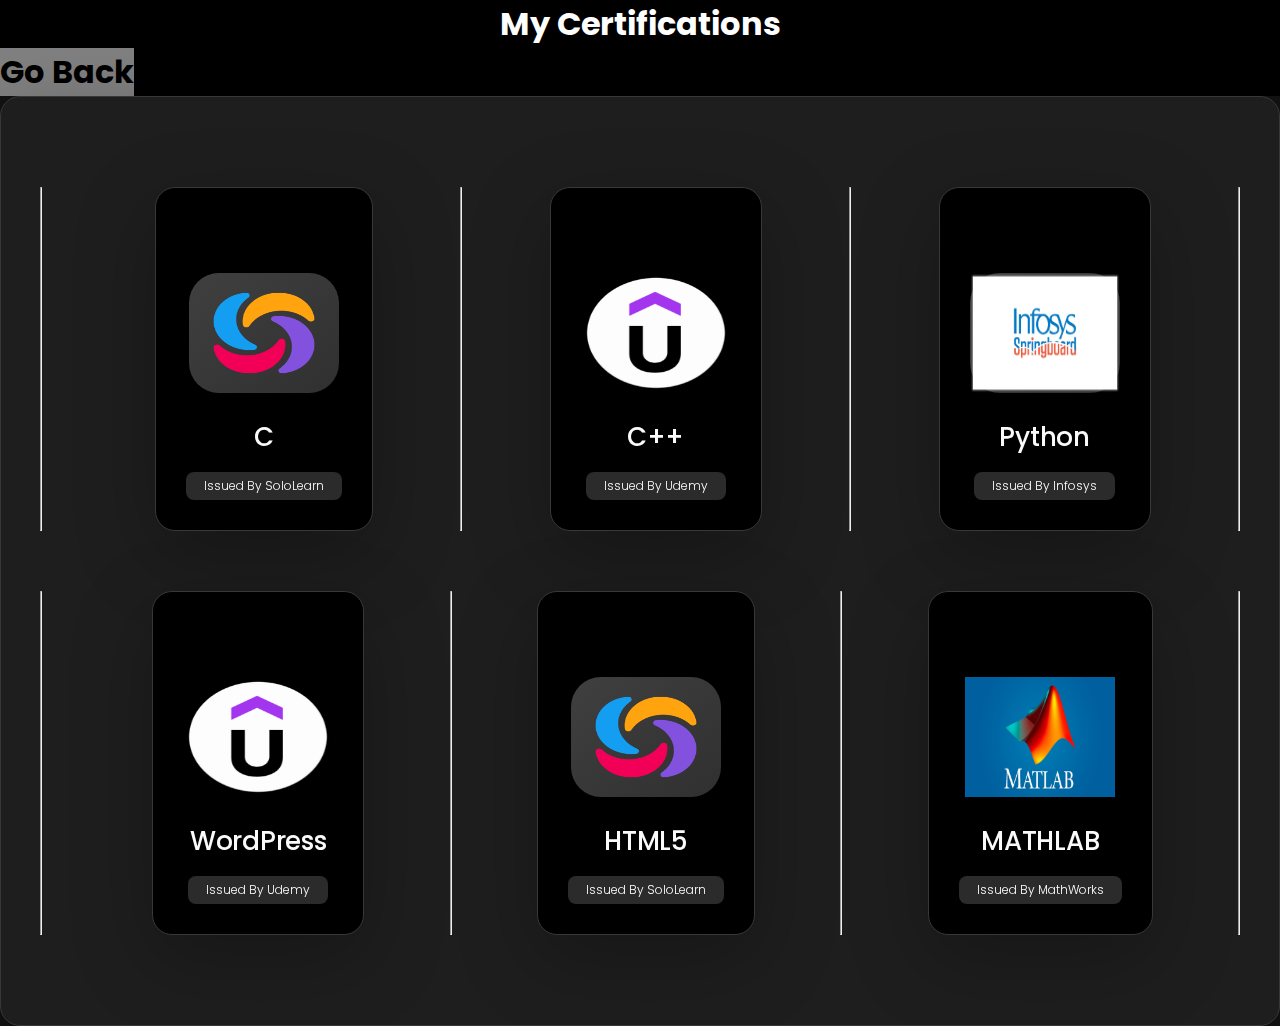
<file: certificate.html>
<!DOCTYPE html>
<html lang="en">

<head>
  <meta charset="UTF-8">
  <meta http-equiv="X-UA-Compatible" content="IE=edge">
  <meta name="viewport" content="width=device-width, initial-scale=1.0">
  <title>Harshit Certifications</title>

  <!--
    - favicon
  -->
  <link rel="shortcut icon" href="./assets/images/logo.png" type="image/x-icon">

  <!--
    - custom css link
  -->
  <link rel="stylesheet" href="./assets/css/style.css">

  <!--
    - google font link
  -->
  <link rel="preconnect" href="https://fonts.googleapis.com">
  <link rel="preconnect" href="https://fonts.gstatic.com" crossorigin>
  <link href="https://fonts.googleapis.com/css2?family=Poppins:wght@300;400;500;600&display=swap" rel="stylesheet">
  <style>

  </style>
</head>
<body>
    
    <header>
          <h1 style="text-align: center;background-color:black;color:white">My Certifications
              <a href="https://branium.epizy.com/">
              <button  style="background-color:gray;color:black">
                  Go Back
              </button>
              </a>
          </h1>         
    </header>
    
    <article class="about  active" data-page="about">     
      
    <main>

        <hr>
        <br>
        <aside style="background-color:black" class="sidebar" data-sidebar>
            <br>

        <div class="sidebar-info">
      
              <figure class="avatar-box">
              <a href="assets/images/c.pdf" target="_blank"><img src="./assets/images/sololearn.webp" alt="C" width="60" height="120"> </a> 
              </figure>
      
              <div class="info-content">
                <h1 class="name" title="Harshit Jain">C</h1>
      
                <p class="title">Issued By SoloLearn</p>
              </div>
     
            </div> 
      
          </aside>
          <hr>
          <aside style="background-color:black" class="sidebar" data-sidebar>
<br>
            <div class="sidebar-info">
      
              <figure class="avatar-box">
                <a href="assets/images/c++.pdf" target="_blank"><img src="./assets/images/udemy.png" alt="C++" width="60" height="120"> </a> 
              </figure>
      
              <div class="info-content">
                <h1 class="name" title="Harshit Jain">C++</h1>
      
                <p class="title">Issued By Udemy</p>
              </div>
      
            </div>
      
            
      
          </aside>
          <hr>
          <aside style="background-color:black" class="sidebar" data-sidebar>
<br>
            <div class="sidebar-info">
      
              <figure class="avatar-box">
                <a href="assets/images/infosys python for begineers.pdf" target="_blank"><img src="./assets/images/springboard-logo.webp" alt="C++" width="60" height="120"> </a>
              </figure>
      
              <div class="info-content">
                <h1 class="name" title="Harshit Jain">Python</h1>
      
                <p class="title">Issued By Infosys</p>
              </div>
            </div>  
          </aside>
          
<hr>       
    </main>

    <main>
        <hr>
        <br>
         <aside style="background-color:black" class="sidebar" data-sidebar>
<br>
            <div class="sidebar-info">
      
              <figure class="avatar-box">
                <a href="assets/images/wordpress.pdf" target="_blank"><img src="./assets/images/udemy.png" alt="WordPress" width="60" height="120"> </a> 
              </figure>
      
              <div class="info-content">
                <h1 class="name" title="Harshit Jain">WordPress</h1>
      
                <p class="title">Issued By Udemy</p>
              </div>
      
            </div>
      
            
      
          </aside>
<hr>
          <aside style="background-color:black" class="sidebar" class="container" data-sidebar>
<br>
            <div class="sidebar-info">
      
              <figure class="avatar-box">
                <a href="assets/images/html.pdf" target="_blank"><img src="./assets/images/sololearn.webp" alt="C++" width="60" height="120"> </a> 
              </figure>
      
              <div class="info-content">
                <h1 class="name" title="Harshit Jain">HTML5</h1>
      
                <p class="title">Issued By SoloLearn</p>
              </div>

            </div>
      
            
      
          </aside>
<hr>
          <aside style="background-color:black" class="sidebar" data-sidebar>
<br>
            <div class="sidebar-info">
      
              <figure class="avatar-box">
                <a href="assets/images/mathlab.pdf" target="_blank"><img src="./assets/images/mathlab.png" alt="mathlab" width="60" height="120"> </a> 
              </figure>
      
              <div class="info-content">
                <h1 class="name" title="Harshit Jain">MATHLAB</h1>
      
                <p class="title">Issued By MathWorks</p>
              </div>
      
            </div>            
      
          </aside>


<hr>       
      
    </main>
</body>
</file>
<file: assets/css/style.css>
/*-----------------------------------*\
  #style.css
\*-----------------------------------*/


/**
 * copyright 2022 @codewithsadee
 */





/*-----------------------------------*\
  #CUSTOM PROPERTY
\*-----------------------------------*/

:root {

  /**
   * colors
   */

  /* gradient */

  --bg-gradient-onyx: linear-gradient(
    to bottom right, 
    hsl(240, 1%, 25%) 3%, 
    hsl(0, 0%, 19%) 97%
  );
  --bg-gradient-jet: linear-gradient(
    to bottom right, 
    hsla(240, 1%, 18%, 0.251) 0%, 
    hsla(240, 2%, 11%, 0) 100%
  ), hsl(240, 2%, 13%);
  --bg-gradient-yellow-1: linear-gradient(
    to bottom right, 
    hsl(45, 100%, 71%) 0%, 
    hsla(36, 100%, 69%, 0) 50%
  );
  --bg-gradient-yellow-2: linear-gradient(
    135deg, 
    hsla(45, 100%, 71%, 0.251) 0%, 
    hsla(35, 100%, 68%, 0) 59.86%
  ), hsl(240, 2%, 13%);
  --border-gradient-onyx: linear-gradient(
    to bottom right, 
    hsl(0, 0%, 25%) 0%, 
    hsla(0, 0%, 25%, 0) 50%
  );
  --text-gradient-yellow: linear-gradient(
    to right, 
    hsl(45, 100%, 72%), 
    hsl(35, 100%, 68%)
  );

  /* solid */

  --jet: hsl(0, 0%, 22%);
  --onyx: hsl(240, 1%, 17%);
  --eerie-black-1: hsl(240, 2%, 13%);
  --eerie-black-2: hsl(240, 2%, 12%);
  --smoky-black: hsl(0, 0%, 7%);
  --white-1: hsl(0, 0%, 100%);
  --white-2: hsl(0, 0%, 98%);
  --orange-yellow-crayola: hsl(45, 100%, 72%);
  --vegas-gold: hsl(45, 54%, 58%);
  --light-gray: hsl(0, 0%, 84%);
  --light-gray-70: hsla(0, 0%, 84%, 0.7);
  --bittersweet-shimmer: hsl(0, 43%, 51%);

  /**
   * typography
   */

  /* font-family */
  --ff-poppins: 'Poppins', sans-serif;

  /* font-size */
  --fs-1: 24px;
  --fs-2: 18px;
  --fs-3: 17px;
  --fs-4: 16px;
  --fs-5: 15px;
  --fs-6: 14px;
  --fs-7: 13px;
  --fs-8: 11px;

  /* font-weight */
  --fw-300: 300;
  --fw-400: 400;
  --fw-500: 500;
  --fw-600: 600;

  /**
   * shadow
   */
  
  --shadow-1: -4px 8px 24px hsla(0, 0%, 0%, 0.25);
  --shadow-2: 0 16px 30px hsla(0, 0%, 0%, 0.25);
  --shadow-3: 0 16px 40px hsla(0, 0%, 0%, 0.25);
  --shadow-4: 0 25px 50px hsla(0, 0%, 0%, 0.15);
  --shadow-5: 0 24px 80px hsla(0, 0%, 0%, 0.25);

  /**
   * transition
   */

  --transition-1: 0.25s ease;
  --transition-2: 0.5s ease-in-out;

}





/*-----------------------------------*\
  #RESET
\*-----------------------------------*/

*, *::before, *::after {
  margin: 0;
  padding: 0;
  box-sizing: border-box;
}

a { text-decoration: none; }

li { list-style: none; }

img, ion-icon, a, button, time, span { display: block; }

button {
  font: inherit;
  background: none;
  border: none;
  text-align: left;
  cursor: pointer;
}

input, textarea {
  display: block;
  width: 100%;
  background: none;
  font: inherit;
}

::selection {
  background: var(--orange-yellow-crayola);
  color: var(--smoky-black);
}

:focus { outline-color: var(--orange-yellow-crayola); }

html { font-family: var(--ff-poppins); }

body { background: var(--smoky-black); }





/*-----------------------------------*\
  #REUSED STYLE
\*-----------------------------------*/

.sidebar,
article {
  background: var(--eerie-black-2);
  border: 1px solid var(--jet);
  border-radius: 20px;
  padding: 15px;
  box-shadow: var(--shadow-1);
  z-index: 1;
}

.separator {
  width: 100%;
  height: 1px;
  background: var(--jet);
  margin: 16px 0;
}

.icon-box {
  position: relative;
  background: var(--border-gradient-onyx);
  width: 30px;
  height: 30px;
  border-radius: 8px;
  display: flex;
  justify-content: center;
  align-items: center;
  font-size: 16px;
  color: var(--orange-yellow-crayola);
  box-shadow: var(--shadow-1);
  z-index: 1;
}

.icon-box::before {
  content: "";
  position: absolute;
  inset: 1px;
  background: var(--eerie-black-1);
  border-radius: inherit;
  z-index: -1;
}

.icon-box ion-icon { --ionicon-stroke-width: 35px; }

article { display: none; }

article.active {
  display: block;
  animation: fade 0.5s ease backwards;
}

@keyframes fade {
  0% { opacity: 0; }
  100% { opacity: 1; }
}

.h2,
.h3,
.h4,
.h5 {
  color: var(--white-2);
  text-transform: capitalize;
}

.h2 { font-size: var(--fs-1); }

.h3 { font-size: var(--fs-2); }

.h4 { font-size: var(--fs-4); }

.h5 {
  font-size: var(--fs-7);
  font-weight: var(--fw-500);
}

.article-title {
  position: relative;
  padding-bottom: 7px;
}

.article-title::after {
  content: "";
  position: absolute;
  bottom: 0;
  left: 0;
  width: 30px;
  height: 3px;
  background: var(--text-gradient-yellow);
  border-radius: 3px;
}

.has-scrollbar::-webkit-scrollbar {
  width: 5px; /* for vertical scrollbar */
  height: 5px; /* for horizontal scrollbar */
}

.has-scrollbar::-webkit-scrollbar-track {
  background: var(--onyx);
  border-radius: 5px;
}

.has-scrollbar::-webkit-scrollbar-thumb {
  background: var(--orange-yellow-crayola);
  border-radius: 5px;
}

.has-scrollbar::-webkit-scrollbar-button { width: 20px; }

.content-card {
  position: relative;
  background: var(--border-gradient-onyx);
  padding: 15px;
  padding-top: 45px;
  border-radius: 14px;
  box-shadow: var(--shadow-2);
  cursor: pointer;
  z-index: 1;
}

.content-card::before {
  content: "";
  position: absolute;
  inset: 1px;
  background: var(--bg-gradient-jet);
  border-radius: inherit;
  z-index: -1;
}





/*-----------------------------------*\
  #MAIN
\*-----------------------------------*/

main {
  margin: 15px 12px;
  margin-bottom: 75px;
  min-width: 259px;
  
}





/*-----------------------------------*\
  #SIDEBAR
\*-----------------------------------*/

.sidebar {
  margin-bottom: 15px;
  max-height: 112px;
  overflow: hidden;
  transition: var(--transition-2);
  
}

.sidebar.active { max-height: 405px; }

.sidebar-info {
  position: relative;
  display: flex;
  justify-content: flex-start;
  align-items: center;
  gap: 15px;
}

.avatar-box {
  background: var(--bg-gradient-onyx);
  border-radius: 20px;
}

.info-content .name {
  color: var(--white-2);
  font-size: var(--fs-3);
  font-weight: var(--fw-500);
  letter-spacing: -0.25px;
  margin-bottom: 10px;
}

.info-content .title {
  color: var(--white-1);
  background: var(--onyx);
  font-size: var(--fs-8);
  font-weight: var(--fw-300);
  width: max-content;
  padding: 3px 12px;
  border-radius: 8px;
}

.info_more-btn {
  position: absolute;
  top: -15px;
  right: -15px;
  border-radius: 0 15px;
  font-size: 13px;
  color: var(--orange-yellow-crayola);
  background: var(--border-gradient-onyx);
  padding: 10px;
  box-shadow: var(--shadow-2);
  transition: var(--transition-1);
  z-index: 1;
}

.info_more-btn::before {
  content: "";
  position: absolute;
  inset: 1px;
  border-radius: inherit;
  background: var(--bg-gradient-jet);
  transition: var(--transition-1);
  z-index: -1;
}

.info_more-btn:hover,
.info_more-btn:focus { background: var(--bg-gradient-yellow-1); }

.info_more-btn:hover::before,
.info_more-btn:focus::before { background: var(--bg-gradient-yellow-2); }

.info_more-btn span { display: none; }

.sidebar-info_more {
  opacity: 0;
  visibility: hidden;
  transition: var(--transition-2);
}

.sidebar.active .sidebar-info_more {
  opacity: 1;
  visibility: visible;
}

.contacts-list {
  display: grid;
  grid-template-columns: 1fr;
  gap: 16px;
}

.contact-item {
  min-width: 100%;
  display: flex;
  align-items: center;
  gap: 16px;
}

.contact-info {
  max-width: calc(100% - 46px);
  width: calc(100% - 46px);
}

.contact-title {
  color: var(--light-gray-70);
  font-size: var(--fs-8);
  text-transform: uppercase;
  margin-bottom: 2px;
}

.contact-info :is(.contact-link, time, address) {
  color: var(--white-2);
  font-size: var(--fs-7);
}

.contact-info address { font-style: normal; }

.social-list {
  display: flex;
  justify-content: flex-start;
  align-items: center;
  gap: 15px;
  padding-bottom: 4px;
  padding-left: 7px;
}

.social-item .social-link {
  color: var(--light-gray-70);
  font-size: 18px;
}


.social-item .social-link:hover { color: var(--light-gray); }





/*-----------------------------------*\
  #NAVBAR
\*-----------------------------------*/

.navbar {
  position: fixed;
  bottom: 0;
  left: 0;
  width: 100%;
  background: hsla(240, 1%, 17%, 0.75);
  backdrop-filter: blur(10px);
  border: 1px solid var(--jet);
  border-radius: 12px 12px 0 0;
  box-shadow: var(--shadow-2);
  z-index: 5;
  background: var(--bg-color);
}

.navbar-list {
  display: flex;
  flex-wrap: wrap;
  justify-content: center;
  align-items: center;
  padding: 0 10px;
}

.navbar-link {
  color: var(--light-gray);
  font-size: var(--fs-8);
  padding: 20px 7px;
  transition: color var(--transition-1);
}

.navbar-link:hover,
.navbar-link:focus { color: var(--light-gray-70); }

.navbar-link.active { color: var(--orange-yellow-crayola); }





/*-----------------------------------*\
  #ABOUT
\*-----------------------------------*/

.about .article-title { margin-bottom: 15px; }

.about-text {
  color: var(--light-gray);
  font-size: var(--fs-6);
  font-weight: var(--fw-300);
  line-height: 1.6;
}

.about-text p { margin-bottom: 15px; }



/**
 * #service 
 */

.service { margin-bottom: 35px; }

.service-title { margin-bottom: 20px; }

.service-list {
  display: grid;
  grid-template-columns: 1fr;
  gap: 20px;
}

.service-item {
  position: relative;
  background: var(--border-gradient-onyx);
  padding: 20px;
  border-radius: 14px;
  box-shadow: var(--shadow-2);
  z-index: 1;
}

.service-item::before {
  content: "";
  position: absolute;
  inset: 1px;
  background: var(--bg-gradient-jet);
  border-radius: inherit;
  z-index: -1;
}

.service-icon-box { margin-bottom: 10px; }

.service-icon-box img { margin: auto; }

.service-content-box { text-align: center; }

.service-item-title { margin-bottom: 7px; }

.service-item-text {
  color: var(--light-gray);
  font-size: var(--fs-6);
  font-weight: var(--fw-3);
  line-height: 1.6;
}


/**
 * #testimonials 
 */

.testimonials { margin-bottom: 30px; }

.testimonials-title { margin-bottom: 20px; }

.testimonials-list {
  display: flex;
  justify-content: flex-start;
  align-items: flex-start;
  gap: 15px;
  margin: 0 -15px;
  padding: 25px 15px;
  padding-bottom: 35px;
  overflow-x: auto;
  scroll-behavior: smooth;
  overscroll-behavior-inline: contain;
  scroll-snap-type: inline mandatory;
}

.testimonials-item {
  min-width: 100%;
  scroll-snap-align: center;
}

.testimonials-avatar-box {
  position: absolute;
  top: 0;
  left: 0;
  transform: translate(15px, -25px);
  background: var(--bg-gradient-onyx);
  border-radius: 14px;
  box-shadow: var(--shadow-1);
}

.testimonials-item-title { margin-bottom: 7px; }

.testimonials-text {
  color: var(--light-gray);
  font-size: var(--fs-6);
  font-weight: var(--fw-300);
  line-height: 1.6;
  display: -webkit-box;
  line-clamp: 4;
  -webkit-line-clamp: 4;
  -webkit-box-orient: vertical;
  overflow: hidden;
}


/**
 * #testimonials-modal
 */

.modal-container {
  position: fixed;
  top: 0;
  left: 0;
  width: 100%;
  height: 100%;
  display: flex;
  justify-content: center;
  align-items: center;
  overflow-y: auto;
  overscroll-behavior: contain;
  z-index: 20;
  pointer-events: none;
  visibility: hidden;
}

.modal-container::-webkit-scrollbar { display: none; }

.modal-container.active {
  pointer-events: all;
  visibility: visible;
}

.overlay {
  position: fixed;
  top: 0;
  left: 0;
  width: 100%;
  height: 100vh;
  background: hsl(0, 0%, 5%);
  opacity: 0;
  visibility: hidden;
  pointer-events: none;
  z-index: 1;
  transition: var(--transition-1);
}

.overlay.active {
  opacity: 0.8;
  visibility: visible;
  pointer-events: all;
}

.testimonials-modal {
  background: var(--eerie-black-2);
  position: relative;
  padding: 15px;
  margin: 15px 12px;
  border: 1px solid var(--jet);
  border-radius: 14px;
  box-shadow: var(--shadow-5);
  transform: scale(1.2);
  opacity: 0;
  transition: var(--transition-1);
  z-index: 2;
}

.modal-container.active .testimonials-modal {
  transform: scale(1);
  opacity: 1;
}

.modal-close-btn {
  position: absolute;
  top: 15px;
  right: 15px;
  background: var(--onyx);
  border-radius: 8px;
  width: 32px;
  height: 32px;
  display: flex;
  justify-content: center;
  align-items: center;
  color: var(--white-2);
  font-size: 18px;
  opacity: 0.7;
}

.modal-close-btn:hover,
.modal-close-btn:focus { opacity: 1; }

.modal-close-btn ion-icon { --ionicon-stroke-width: 50px; }

.modal-avatar-box {
  background: var(--bg-gradient-onyx);
  width: max-content;
  border-radius: 14px;
  margin-bottom: 15px;
  box-shadow: var(--shadow-2);
}

.modal-img-wrapper > img { display: none; }

.modal-title { margin-bottom: 4px; }

.modal-content time {
  font-size: var(--fs-6);
  color: var(--light-gray-70);
  font-weight: var(--fw-300);
  margin-bottom: 10px;
}

.modal-content p {
  color: var(--light-gray);
  font-size: var(--fs-6);
  font-weight: var(--fw-300);
  line-height: 1.6;
}


/**
 * #clients 
 */

.clients { margin-bottom: 15px; }

.clients-list {
  display: flex;
  justify-content: flex-start;
  align-items: flex-start;
  gap: 15px;
  margin: 0 -15px;
  padding: 25px;
  padding-bottom: 25px;
  overflow-x: auto;
  scroll-behavior: smooth;
  overscroll-behavior-inline: contain;
  scroll-snap-type: inline mandatory;
  scroll-padding-inline: 25px;
}

.clients-item {
  min-width: 50%;
  scroll-snap-align: start;
}

.clients-item img {
  width: 100%;
  filter: grayscale(1);
  transition: var(--transition-1);
}

.clients-item img:hover { filter: grayscale(0); }





/*-----------------------------------*\
  #RESUME
\*-----------------------------------*/

.article-title { margin-bottom: 30px; }


/**
 * education and experience 
 */

.timeline { margin-bottom: 30px; }

.timeline .title-wrapper {
  display: flex;
  align-items: center;
  gap: 15px;
  margin-bottom: 25px;
}

.timeline-list {
  font-size: var(--fs-6);
  margin-left: 45px;
}

.timeline-item { position: relative; }

.timeline-item:not(:last-child) { margin-bottom: 20px; }

.timeline-item-title {
  font-size: var(--fs-6);
  line-height: 1.3;
  margin-bottom: 7px;
}

.timeline-list span {
  color: var(--vegas-gold);
  font-weight: var(--fw-400);
  line-height: 1.6;
}

.timeline-item:not(:last-child)::before {
  content: "";
  position: absolute;
  top: -25px;
  left: -30px;
  width: 1px;
  height: calc(100% + 50px);
  background: var(--jet);
}

.timeline-item::after {
  content: "";
  position: absolute;
  top: 5px;
  left: -33px;
  height: 6px;
  width: 6px;
  background: var(--text-gradient-yellow);
  border-radius: 50%;
  box-shadow: 0 0 0 4px var(--jet);
}

.timeline-text {
  color: var(--light-gray);
  font-weight: var(--fw-300);
  line-height: 1.6;
}


/**
 * skills 
 */

.skills-title { margin-bottom: 20px; }

.skills-list { padding: 20px; }


.skills-item:not(:last-child) { margin-bottom: 15px; }

.skill .title-wrapper {
  display: flex;
  align-items: center;
  gap: 5px;
  margin-bottom: 8px;
}

.skill .title-wrapper data {
  color: var(--light-gray);
  font-size: var(--fs-7);
  font-weight: var(--fw-300);
}

.skill-progress-bg {
  background: var(--jet);
  width: 100%;
  height: 8px;
  border-radius: 10px;
}

.skill-progress-fill {
  background: var(--text-gradient-yellow);
  height: 100%;
  border-radius: inherit;
}





/*-----------------------------------*\
  #PORTFOLIO
\*-----------------------------------*/

.filter-list { display: none; }

.filter-select-box {
  position: relative;
  margin-bottom: 25px;
}

.filter-select {
  background: var(--eerie-black-2);
  color: var(--light-gray);
  display: flex;
  justify-content: space-between;
  align-items: center;
  width: 100%;
  padding: 12px 16px;
  border: 1px solid var(--jet);
  border-radius: 14px;
  font-size: var(--fs-6);
  font-weight: var(--fw-300);
}

.filter-select.active .select-icon { transform: rotate(0.5turn); }

.select-list {
  background: var(--eerie-black-2);
  position: absolute;
  top: calc(100% + 6px);
  width: 100%;
  padding: 6px;
  border: 1px solid var(--jet);
  border-radius: 14px;
  z-index: 2;
  opacity: 0;
  visibility: hidden;
  pointer-events: none;
  transition: 0.15s ease-in-out;
}

.filter-select.active + .select-list {
  opacity: 1;
  visibility: visible;
  pointer-events: all;
}

.select-item button {
  background: var(--eerie-black-2);
  color: var(--light-gray);
  font-size: var(--fs-6);
  font-weight: var(--fw-300);
  text-transform: capitalize;
  width: 100%;
  padding: 8px 10px;
  border-radius: 8px;
}

.select-item button:hover { --eerie-black-2: hsl(240, 2%, 20%); }

.project-list {
  display: grid;
  grid-template-columns: 1fr;
  gap: 30px;
  margin-bottom: 10px;
}

.project-item { display: none; }

.project-item.active {
  display: block;
  animation: scaleUp 0.25s ease forwards;
}

@keyframes scaleUp {
  0% { transform: scale(0.5); }
  100% { transform: scale(1); }
}

.project-item > a { width: 100%; }

.project-img {
  position: relative;
  width: 100%;
  height: 200px;
  border-radius: 16px;
  overflow: hidden;
  margin-bottom: 15px;
}

.project-img::before {
  content: "";
  position: absolute;
  top: 0;
  left: 0;
  width: 100%;
  height: 100%;
  background: transparent;
  z-index: 1;
  transition: var(--transition-1);
}

.project-item > a:hover .project-img::before { background: hsla(0, 0%, 0%, 0.5); }

.project-item-icon-box {
  --scale: 0.8;

  background: var(--jet);
  color: var(--orange-yellow-crayola);
  position: absolute;
  top: 50%;
  left: 50%;
  transform: translate(-50%, -50%) scale(var(--scale));
  font-size: 20px;
  padding: 18px;
  border-radius: 12px;
  opacity: 0;
  z-index: 1;
  transition: var(--transition-1);
}

.project-item > a:hover .project-item-icon-box {
  --scale: 1;
  opacity: 1;
}

.project-item-icon-box ion-icon { --ionicon-stroke-width: 50px; }

.project-img img {
  width: 100%;
  height: 100%;
  object-fit: cover;
  transition: var(--transition-1);
}

.project-item > a:hover img { transform: scale(1.1); }

.project-title,
.project-category { margin-left: 10px; }

.project-title {
  color: var(--white-2);
  font-size: var(--fs-5);
  font-weight: var(--fw-400);
  text-transform: capitalize;
  line-height: 1.3;
}

.project-category {
  color: var(--light-gray-70);
  font-size: var(--fs-6);
  font-weight: var(--fw-300);
}





/*-----------------------------------*\
  #BLOG
\*-----------------------------------*/

.blog-posts { margin-bottom: 10px; }

.blog-posts-list {
  display: grid;
  grid-template-columns: 1fr;
  gap: 20px;
}

.blog-post-item > a {
  position: relative;
  background: var(--border-gradient-onyx);
  height: 100%;
  box-shadow: var(--shadow-4);
  border-radius: 16px;
  z-index: 1;
}

.blog-post-item > a::before {
  content: "";
  position: absolute;
  inset: 1px;
  border-radius: inherit;
  background: var(--eerie-black-1);
  z-index: -1;
}

.blog-banner-box {
  width: 100%;
  height: 200px;
  border-radius: 12px;
  overflow: hidden;
}

.blog-banner-box img {
  width: 100%;
  height: 100%;
  object-fit: cover;
  transition: var(--transition-1);
}

.blog-post-item > a:hover .blog-banner-box img { transform: scale(1.1); }

.blog-content { padding: 15px; }

.blog-meta {
  display: flex;
  justify-content: flex-start;
  align-items: center;
  gap: 7px;
  margin-bottom: 10px;
}

.blog-meta :is(.blog-category, time) {
  color: var(--light-gray-70);
  font-size: var(--fs-6);
  font-weight: var(--fw-300);
}

.blog-meta .dot {
  background: var(--light-gray-70);
  width: 4px;
  height: 4px;
  border-radius: 4px;
}

.blog-item-title {
  margin-bottom: 10px;
  line-height: 1.3;
  transition: var(--transition-1);
}

.blog-post-item > a:hover .blog-item-title { color: var(--orange-yellow-crayola); }

.blog-text {
  color: var(--light-gray);
  font-size: var(--fs-6);
  font-weight: var(--fw-300);
  line-height: 1.6;
}





/*-----------------------------------*\
  #CONTACT
\*-----------------------------------*/

.mapbox {
  position: relative;
  height: 250px;
  width: 100%;
  border-radius: 16px;
  margin-bottom: 30px;
  border: 1px solid var(--jet);
  overflow: hidden;
}

.mapbox figure { height: 100%; }

.mapbox iframe {
  width: 100%;
  height: 100%;
  border: none;
  filter: grayscale(1) invert(1);
}

.contact-form { margin-bottom: 10px; }

.form-title { margin-bottom: 20px; }

.input-wrapper {
  display: grid;
  grid-template-columns: 1fr;
  gap: 25px;
  margin-bottom: 25px;
}

.form-input {
  color: var(--white-2);
  font-size: var(--fs-6);
  font-weight: var(--fw-400);
  padding: 13px 20px;
  border: 1px solid var(--jet);
  border-radius: 14px;
  outline: none;
}

.form-input::placeholder { font-weight: var(--fw-500); }

.form-input:focus { border-color: var(--orange-yellow-crayola); }

textarea.form-input {
  min-height: 100px;
  height: 120px;
  max-height: 200px;
  resize: vertical;
  margin-bottom: 25px;
}

textarea.form-input::-webkit-resizer { display: none; }

.form-input:focus:invalid { border-color: var(--bittersweet-shimmer); }

.form-btn {
  position: relative;
  width: 100%;
  background: var(--border-gradient-onyx);
  color: var(--orange-yellow-crayola);
  display: flex;
  justify-content: center;
  align-items: center;
  gap: 10px;
  padding: 13px 20px;
  border-radius: 14px;
  font-size: var(--fs-6);
  text-transform: capitalize;
  box-shadow: var(--shadow-3);
  z-index: 1;
  transition: var(--transition-1);
}

.form-btn::before {
  content: "";
  position: absolute;
  inset: 1px;
  background: var(--bg-gradient-jet);
  border-radius: inherit;
  z-index: -1;
  transition: var(--transition-1);
}

.form-btn ion-icon { font-size: 16px; }

.form-btn:hover { background: var(--bg-gradient-yellow-1); }

.form-btn:hover::before { background: var(--bg-gradient-yellow-2); }

.form-btn:disabled {
  opacity: 0.7;
  cursor: not-allowed;
}

.form-btn:disabled:hover { background: var(--border-gradient-onyx); }

.form-btn:disabled:hover::before { background: var(--bg-gradient-jet); }





/*-----------------------------------*\
  #RESPONSIVE
\*-----------------------------------*/

/**
 * responsive larger than 450px screen
 */

@media (min-width: 450px) {

  /**
   * client
   */

  .clients-item { min-width: calc(33.33% - 10px); }



  /**
   * #PORTFOLIO, BLOG 
   */

  .project-img,
  .blog-banner-box { height: auto; }

}





/**
 * responsive larger than 580px screen
 */

@media (min-width: 580px) {

  /**
   * CUSTOM PROPERTY
   */

  :root {

    /**
     * typography
     */

    --fs-1: 32px;
    --fs-2: 24px;
    --fs-3: 26px;
    --fs-4: 18px;
    --fs-6: 15px;
    --fs-7: 15px;
    --fs-8: 12px;

  }



  /**
   * #REUSED STYLE
   */

  .sidebar, article {
    width: 520px;
    margin-inline: auto;
    padding: 30px;
  }

  .article-title {
    font-weight: var(--fw-600);
    padding-bottom: 15px;
  }

  .article-title::after {
    width: 40px;
    height: 5px;
  }

  .icon-box {
    width: 48px;
    height: 48px;
    border-radius: 12px;
    font-size: 18px;
  }



  /**
   * #MAIN
   */

  main {
    margin-top: 60px;
    margin-bottom: 100px;
  }



  /**
   * #SIDEBAR
   */

  .sidebar {
    max-height: 180px;
    margin-bottom: 30px;
  }

  .sidebar.active { max-height: 584px; }

  .sidebar-info { gap: 25px; }

  .avatar-box { border-radius: 30px; }

  .avatar-box img { width: 120px; }

  .info-content .name { margin-bottom: 15px; }

  .info-content .title { padding: 5px 18px; }

  .info_more-btn {
    top: -30px;
    right: -30px;
    padding: 10px 15px;
  }

  .info_more-btn span {
    display: block;
    font-size: var(--fs-8);
  }

  .info_more-btn ion-icon { display: none; }

  .separator { margin: 32px 0; }

  .contacts-list { gap: 20px; }

  .contact-info {
    max-width: calc(100% - 64px);
    width: calc(100% - 64px);
  }



  /**
   * #NAVBAR
   */

  .navbar { border-radius: 20px 20px 0 0; }

  .navbar-list { gap: 20px; }

  .navbar-link { --fs-8: 14px; }



  /**
   * #ABOUT
   */

  .about .article-title { margin-bottom: 20px; }

  .about-text { margin-bottom: 40px; }

  /* service */

  .service-item {
    display: flex;
    justify-content: flex-start;
    align-items: flex-start;
    gap: 18px;
    padding: 30px;
  }

  .service-icon-box {
    margin-bottom: 0;
    margin-top: 5px;
  }

  .service-content-box { text-align: left; }

  /* testimonials */

  .testimonials-title { margin-bottom: 25px; }

  .testimonials-list {
    gap: 30px;
    margin: 0 -30px;
    padding: 30px;
    padding-bottom: 35px;
  }

  .content-card {
    padding: 30px;
    padding-top: 25px;
  }

  .testimonials-avatar-box {
    transform: translate(30px, -30px);
    border-radius: 20px;
  }

  .testimonials-avatar-box img { width: 80px; }

  .testimonials-item-title {
    margin-bottom: 10px;
    margin-left: 95px;
  }

  .testimonials-text {
    line-clamp: 2;
    -webkit-line-clamp: 2;
  }

  /* testimonials modal */

  .modal-container { padding: 20px; }

  .testimonials-modal {
    display: flex;
    justify-content: flex-start;
    align-items: stretch;
    gap: 25px;
    padding: 30px;
    border-radius: 20px;
  }

  .modal-img-wrapper {
    display: flex;
    flex-direction: column;
    align-items: center;
  }

  .modal-avatar-box {
    border-radius: 18px;
    margin-bottom: 0;
  }

  .modal-avatar-box img { width: 65px; }

  .modal-img-wrapper > img {
    display: block;
    flex-grow: 1;
    width: 35px;
  }

  /* clients */

  .clients-list {
    gap: 50px;
    margin: 0 -30px;
    padding: 45px;
    scroll-padding-inline: 45px;
  }

  .clients-item { min-width: calc(33.33% - 35px); }



  /**
   * #RESUME
   */

  .timeline-list { margin-left: 65px; }

  .timeline-item:not(:last-child)::before { left: -40px; }

  .timeline-item::after {
    height: 8px;
    width: 8px;
    left: -43px;
  }

  .skills-item:not(:last-child) { margin-bottom: 25px; }



  /**
   * #PORTFOLIO, BLOG
   */

  .project-img, .blog-banner-box { border-radius: 16px; }

  .blog-posts-list { gap: 30px; }

  .blog-content { padding: 25px; }



  /**
   * #CONTACT
   */

  .mapbox {
    height: 380px;
    border-radius: 18px;
  }

  .input-wrapper {
    gap: 30px;
    margin-bottom: 30px;
  }

  .form-input { padding: 15px 20px; }

  textarea.form-input { margin-bottom: 30px; }

  .form-btn {
    --fs-6: 16px;
    padding: 16px 20px;
  }

  .form-btn ion-icon { font-size: 18px; }

}





/**
 * responsive larger than 768px screen
 */

@media (min-width: 768px) {

  /**
   * REUSED STYLE
   */

  .sidebar, article { width: 700px; }

  .has-scrollbar::-webkit-scrollbar-button { width: 100px; }



  /**
   * SIDEBAR
   */

  .contacts-list {
    grid-template-columns: 1fr 1fr;
    gap: 30px 15px;
  }



  /**
   * NAVBAR
   */

  .navbar-link { --fs-8: 15px; }



  /**
   * ABOUT
   */

  /* testimonials modal */

  .testimonials-modal {
    gap: 35px;
    max-width: 680px;
  }

  .modal-avatar-box img { width: 80px; }



  /**
   * PORTFOLIO
   */

  .article-title { padding-bottom: 20px; }

  .filter-select-box { display: none; }

  .filter-list {
    display: flex;
    justify-content: flex-start;
    align-items: center;
    gap: 25px;
    padding-left: 5px;
    margin-bottom: 30px;
  }

  .filter-item button {
    color: var(--light-gray);
    font-size: var(--fs-5);
    transition: var(--transition-1);
  }

  .filter-item button:hover { color: var(--light-gray-70); }

  .filter-item button.active { color: var(--orange-yellow-crayola); }

  /* portfolio and blog grid */

  .project-list, .blog-posts-list { grid-template-columns: 1fr 1fr; }



  /**
   * CONTACT
   */

  .input-wrapper { grid-template-columns: 1fr 1fr; }

  .form-btn {
    width: max-content;
    margin-left: auto;
  }
  
}





/**
 * responsive larger than 1024px screen
 */

@media (min-width: 1024px) {

  /**
   * CUSTOM PROPERTY
   */

  :root {

    /**
    * shadow
    */

    --shadow-1: -4px 8px 24px hsla(0, 0%, 0%, 0.125);
    --shadow-2: 0 16px 30px hsla(0, 0%, 0%, 0.125);
    --shadow-3: 0 16px 40px hsla(0, 0%, 0%, 0.125);

  }



  /**
   * REUSED STYLE
   */

  .sidebar, article {
    width: 950px;
    box-shadow: var(--shadow-5);
  }



  /**
   * MAIN 
   */

  main { margin-bottom: 60px; }

  .main-content {
    position: relative;
    width: max-content;
    margin: auto;
  }



  /**
   * NAVBAR
   */

  .navbar {
    position: absolute;
    bottom: auto;
    top: 0;
    left: auto;
    right: 0;
    width: max-content;
    border-radius: 0 20px;
    padding: 0 20px;
    box-shadow: none;
  }

  .navbar-list {
    gap: 30px;
    padding: 0 20px;
  }

  .navbar-link { font-weight: var(--fw-500); }



  /**
   * ABOUT
   */

  /* service */

  .service-list {
    grid-template-columns: 1fr 1fr;
    gap: 20px 25px;
  }

  /* testimonials */

  .testimonials-item { min-width: calc(50% - 15px); }

  /* clients */

  .clients-item { min-width: calc(25% - 38px); }



  /**
   * PORTFOLIO
   */

  .project-list { grid-template-columns: repeat(3, 1fr); }



  /**
   * BLOG
   */

  .blog-banner-box { height: 230px; }

}





/**
 * responsive larger than 1250px screen
 */

@media (min-width: 1250px) {

  /**
   * RESET
   */

  body::-webkit-scrollbar { width: 20px; }

  body::-webkit-scrollbar-track { background: var(--smoky-black); }

  body::-webkit-scrollbar-thumb {
    border: 5px solid var(--smoky-black);
    background: hsla(0, 0%, 100%, 0.1);
    border-radius: 20px;
    box-shadow: inset 1px 1px 0 hsla(0, 0%, 100%, 0.11),
                inset -1px -1px 0 hsla(0, 0%, 100%, 0.11);
  }

  body::-webkit-scrollbar-thumb:hover { background: hsla(0, 0%, 100%, 0.15); }

  body::-webkit-scrollbar-button { height: 60px; }



  /**
   * REUSED STYLE
   */

  .sidebar, article { width: auto; }

  article { min-height: 100%; }



  /**
   * MAIN
   */

  main {
    max-width: 1200px;
    margin-inline: auto;
    display: flex;
    justify-content: center;
    align-items: stretch;
    gap: 25px;
  }

  .main-content {
    min-width: 75%;
    width: 75%;
    margin: 0;
  }



  /**
   * SIDEBAR
   */

  .sidebar {
    position: sticky;
    top: 60px;
    max-height: max-content;
    height: 100%;
    margin-bottom: 0;
    padding-top: 60px;
    z-index: 1;
  }

  .sidebar-info { flex-direction: column; }

  .avatar-box img { width: 150px; }

  .info-content .name {
    white-space: nowrap;
    text-align: center;
  }

  .info-content .title { margin: auto; }

  .info_more-btn { display: none; }

  .sidebar-info_more {
    opacity: 1;
    visibility: visible;
  }

  .contacts-list { grid-template-columns: 1fr; }

  .contact-info :is(.contact-link) {
    white-space: nowrap;
    overflow: hidden;
    text-overflow: ellipsis;
  }

  .contact-info :is(.contact-link, time, address) {
    --fs-7: 14px;
    font-weight: var(--fw-300);
  }

  .separator:last-of-type {
    margin: 15px 0;
    opacity: 0;
  }

  .social-list { justify-content: center; }



  /**
	 * RESUME
	 */

  .timeline-text { max-width: 700px; }

}
</file>
